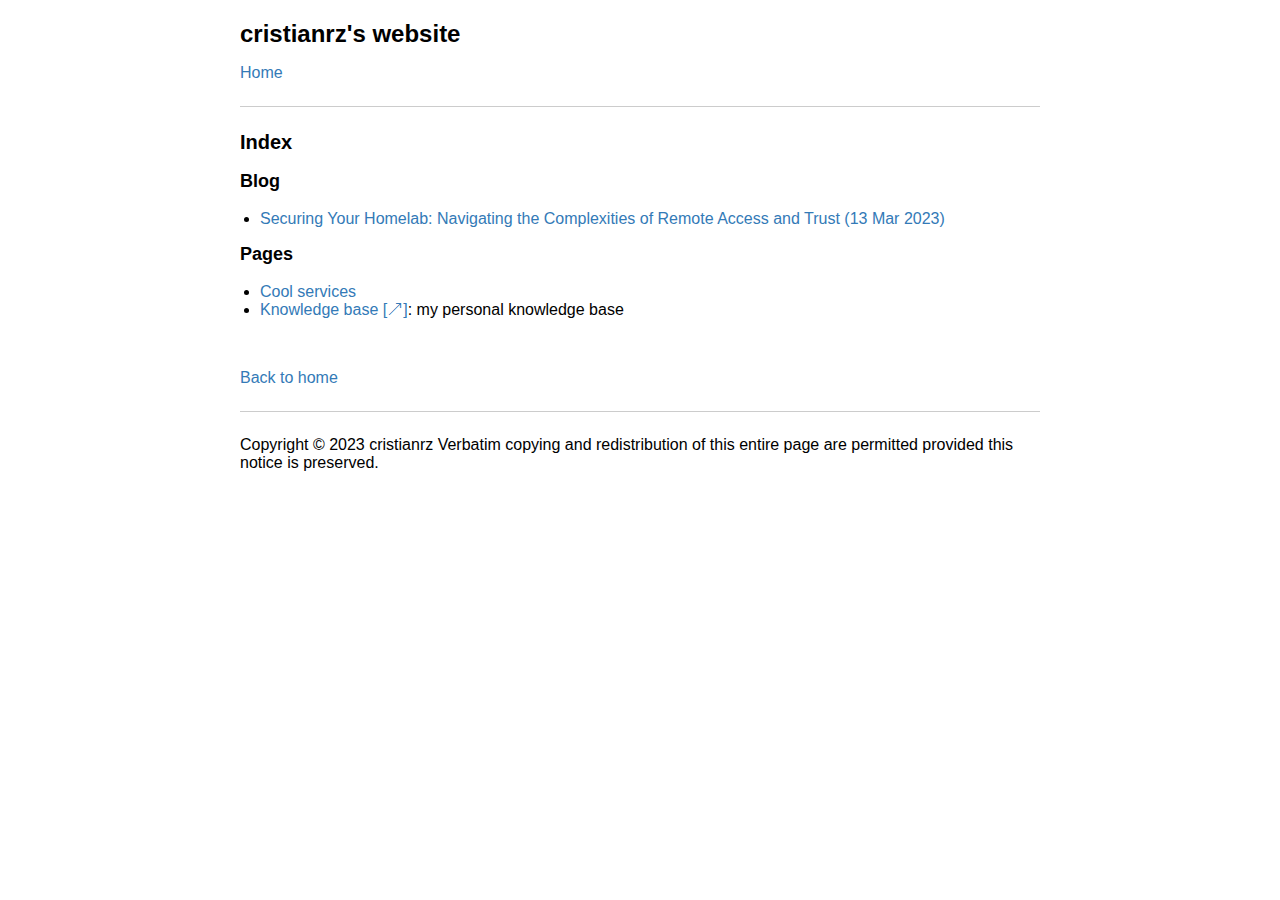
<file: index.html>
<!DOCTYPE html>
<html lang="en">

<head>
  <style>
    body {
      font-family: Arial, sans-serif;
      margin: 0;
      padding: 0;
    }

    .container {
      max-width: 800px;
      margin: 0 auto;
      padding: 20px;
    }

    h1 {
      font-size: 24px;
      margin-top: 0;
    }

    h2 {
      font-size: 20px;
      margin-top: 24px;
    }

    h3 {
      font-size: 18px;
      margin-top: 16px;
    }

    p {
      margin-bottom: 16px;
    }

    ul {
      margin-bottom: 16px;
      padding-left: 20px;
    }

    a {
      color: #337ab7;
      text-decoration: none;
    }

    a:hover {
      text-decoration: underline;
    }

    hr {
      border: none;
      border-top: 1px solid #ccc;
      margin: 24px 0;
    }
  </style>
  <meta charset="UTF-8">
  <title>Index - cristianrz's website</title>
  <!-- <link rel="stylesheet" href="../styles.css">
  <link rel="stylesheet" href="styles.css"> -->
</head>

<body>
  <div class="container">
    <h1>cristianrz's website</h1>
    <p><a href="#">Home</a></p>
    <hr>
    <!-- BEGIN MAIN CONTENT -->
	 <h2>Index</h2>
	 <h3>Blog</h3>
    <ul>
      <li><a href="article/securing-your-homelab.html">Securing Your Homelab: Navigating the Complexities of Remote
          Access
          and Trust (13 Mar 2023)</a></li>
    </ul>
    <h3>Pages</h3>
    <ul>
      <li><a href="page/cool-services.html">Cool services</a></li>
      <li><a target="_blank" href="https://wiki.cristianrz.eu.org">Knowledge base [🡕]</a>: my
        personal knowledge base</li>
    </ul>

    <!-- END MAIN CONTENT -->
    <br>
    <p><a href="#">Back to home</a></p>
    <hr>
    <footer>
        <p>
            Copyright © 2023 cristianrz
            Verbatim copying and redistribution of this entire page are
            permitted provided this notice is preserved.
        </p>
        <br>
    </footer>
  </div>
</body>

</html>
</file>
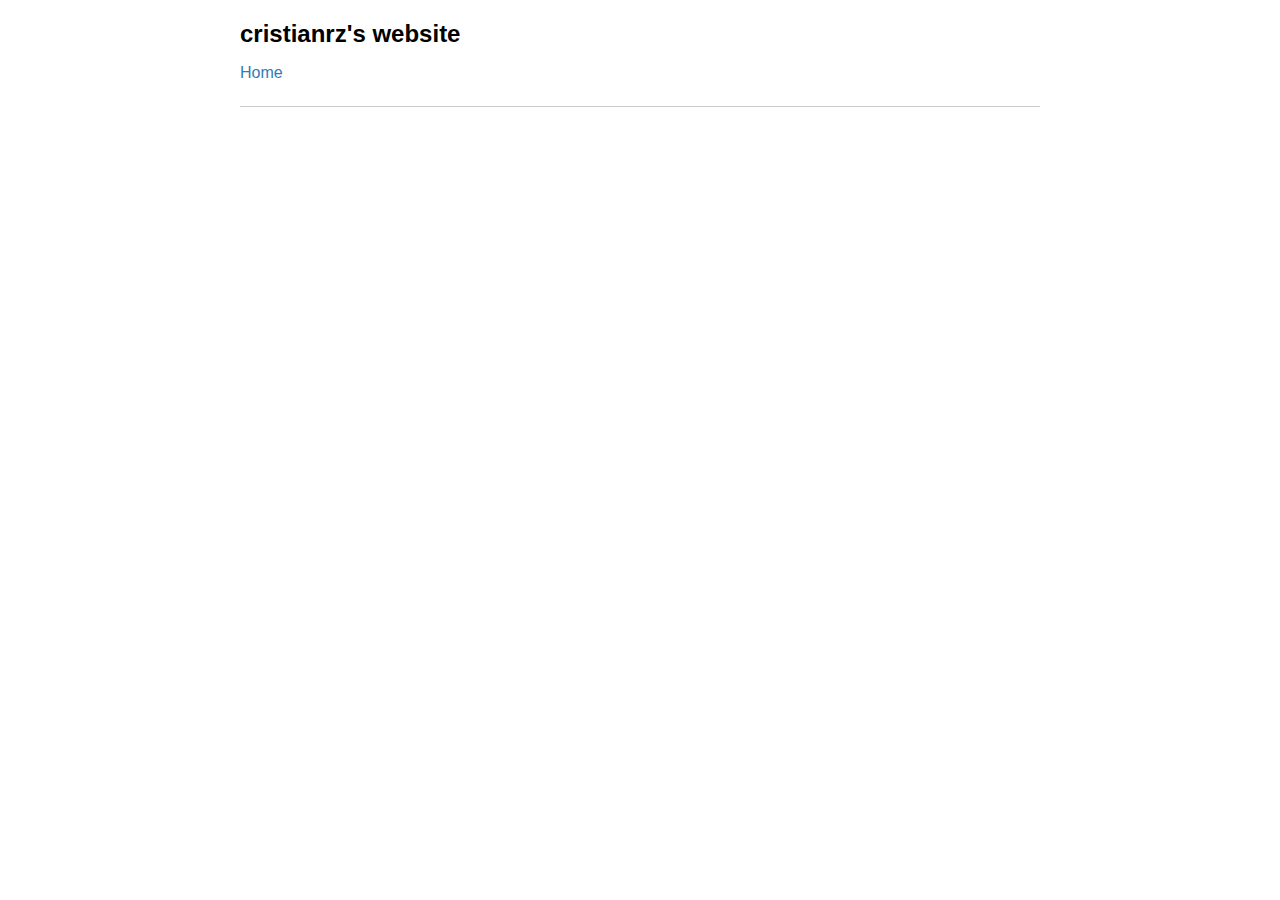
<file: header.html>
<!DOCTYPE html>
<html lang="en">

<head>
  <style>
    body {
      font-family: Arial, sans-serif;
      margin: 0;
      padding: 0;
    }

    .container {
      max-width: 800px;
      margin: 0 auto;
      padding: 20px;
    }

    h1 {
      font-size: 24px;
      margin-top: 0;
    }

    h2 {
      font-size: 20px;
      margin-top: 24px;
    }

    h3 {
      font-size: 18px;
      margin-top: 16px;
    }

    p {
      margin-bottom: 16px;
    }

    ul {
      margin-bottom: 16px;
      padding-left: 20px;
    }

    a {
      color: #337ab7;
      text-decoration: none;
    }

    a:hover {
      text-decoration: underline;
    }

    hr {
      border: none;
      border-top: 1px solid #ccc;
      margin: 24px 0;
    }
  </style>
  <meta charset="UTF-8">
  <title>%a%b%c - cristianrz's website</title>
  <!-- <link rel="stylesheet" href="../styles.css">
  <link rel="stylesheet" href="styles.css"> -->
</head>

<body>
  <div class="container">
    <h1>cristianrz's website</h1>
    <p><a href="../index.html">Home</a></p>
    <hr>
    <!-- BEGIN MAIN CONTENT -->
</file>
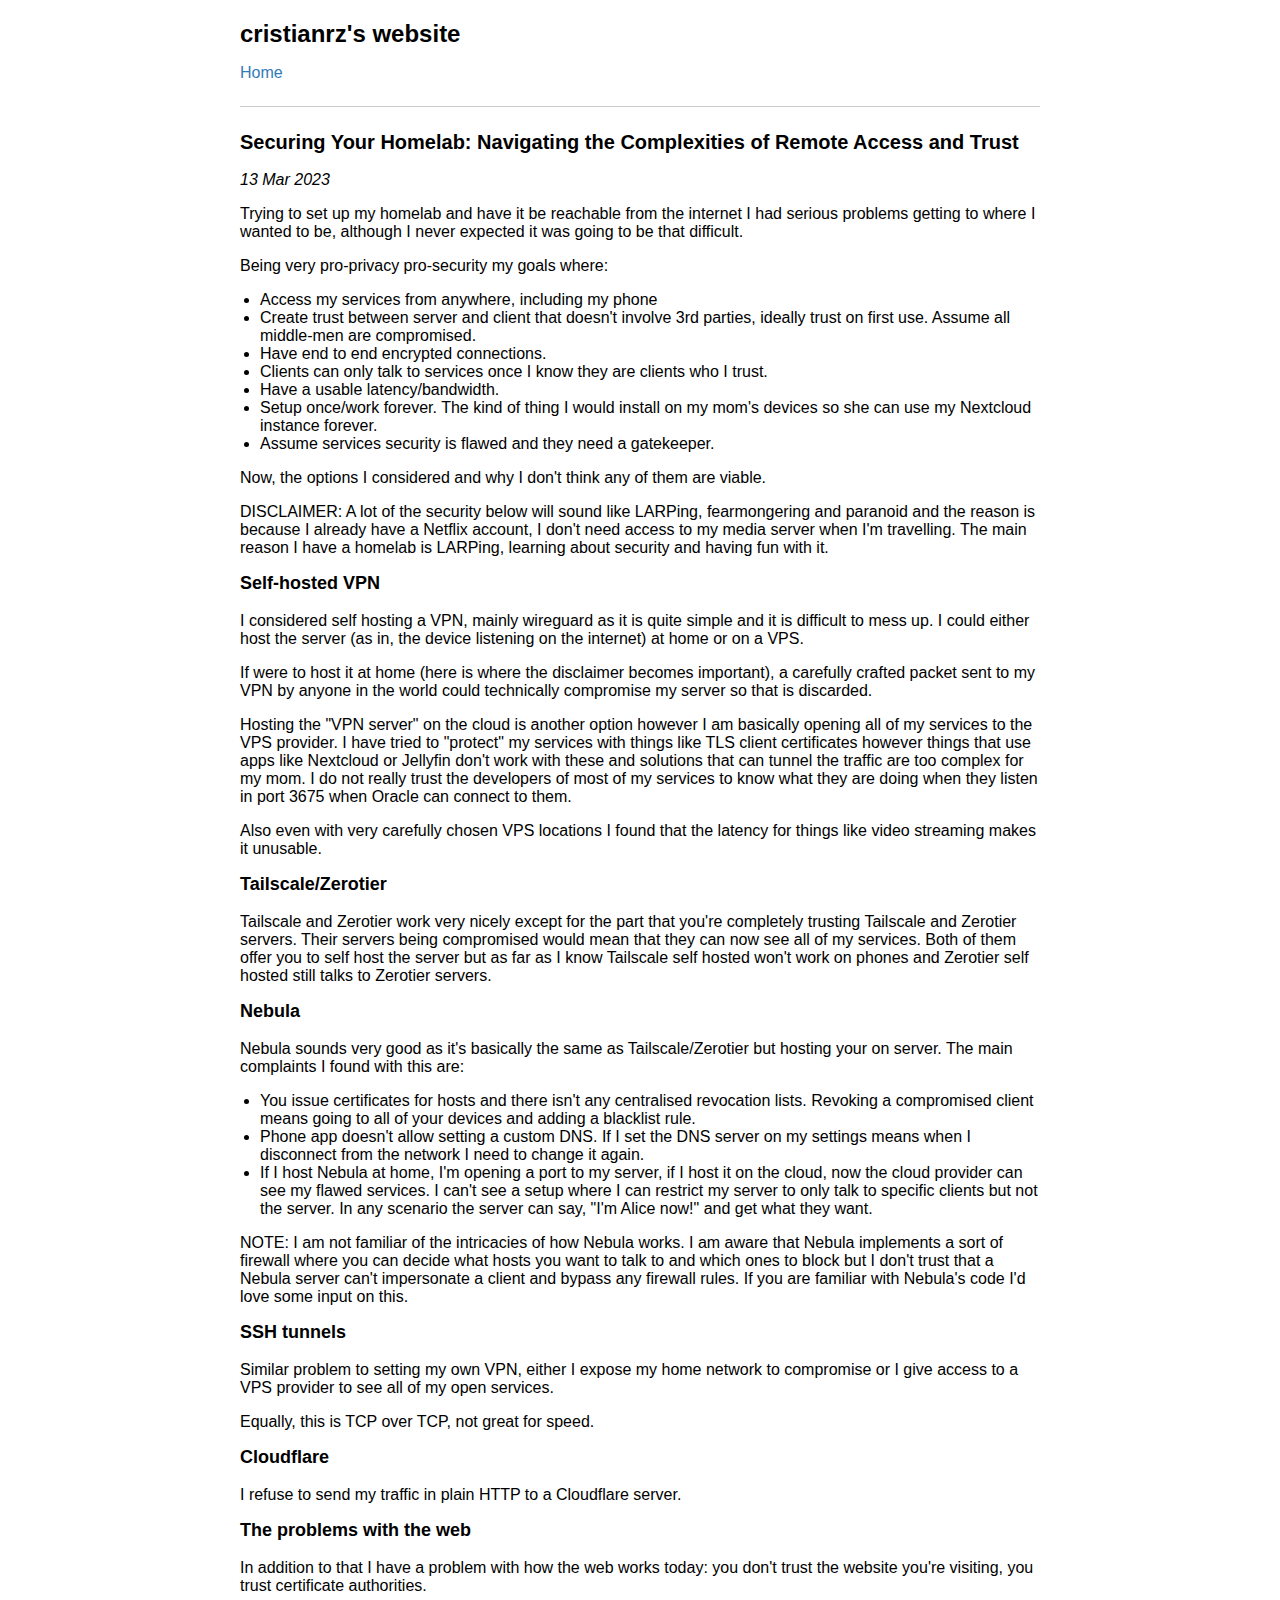
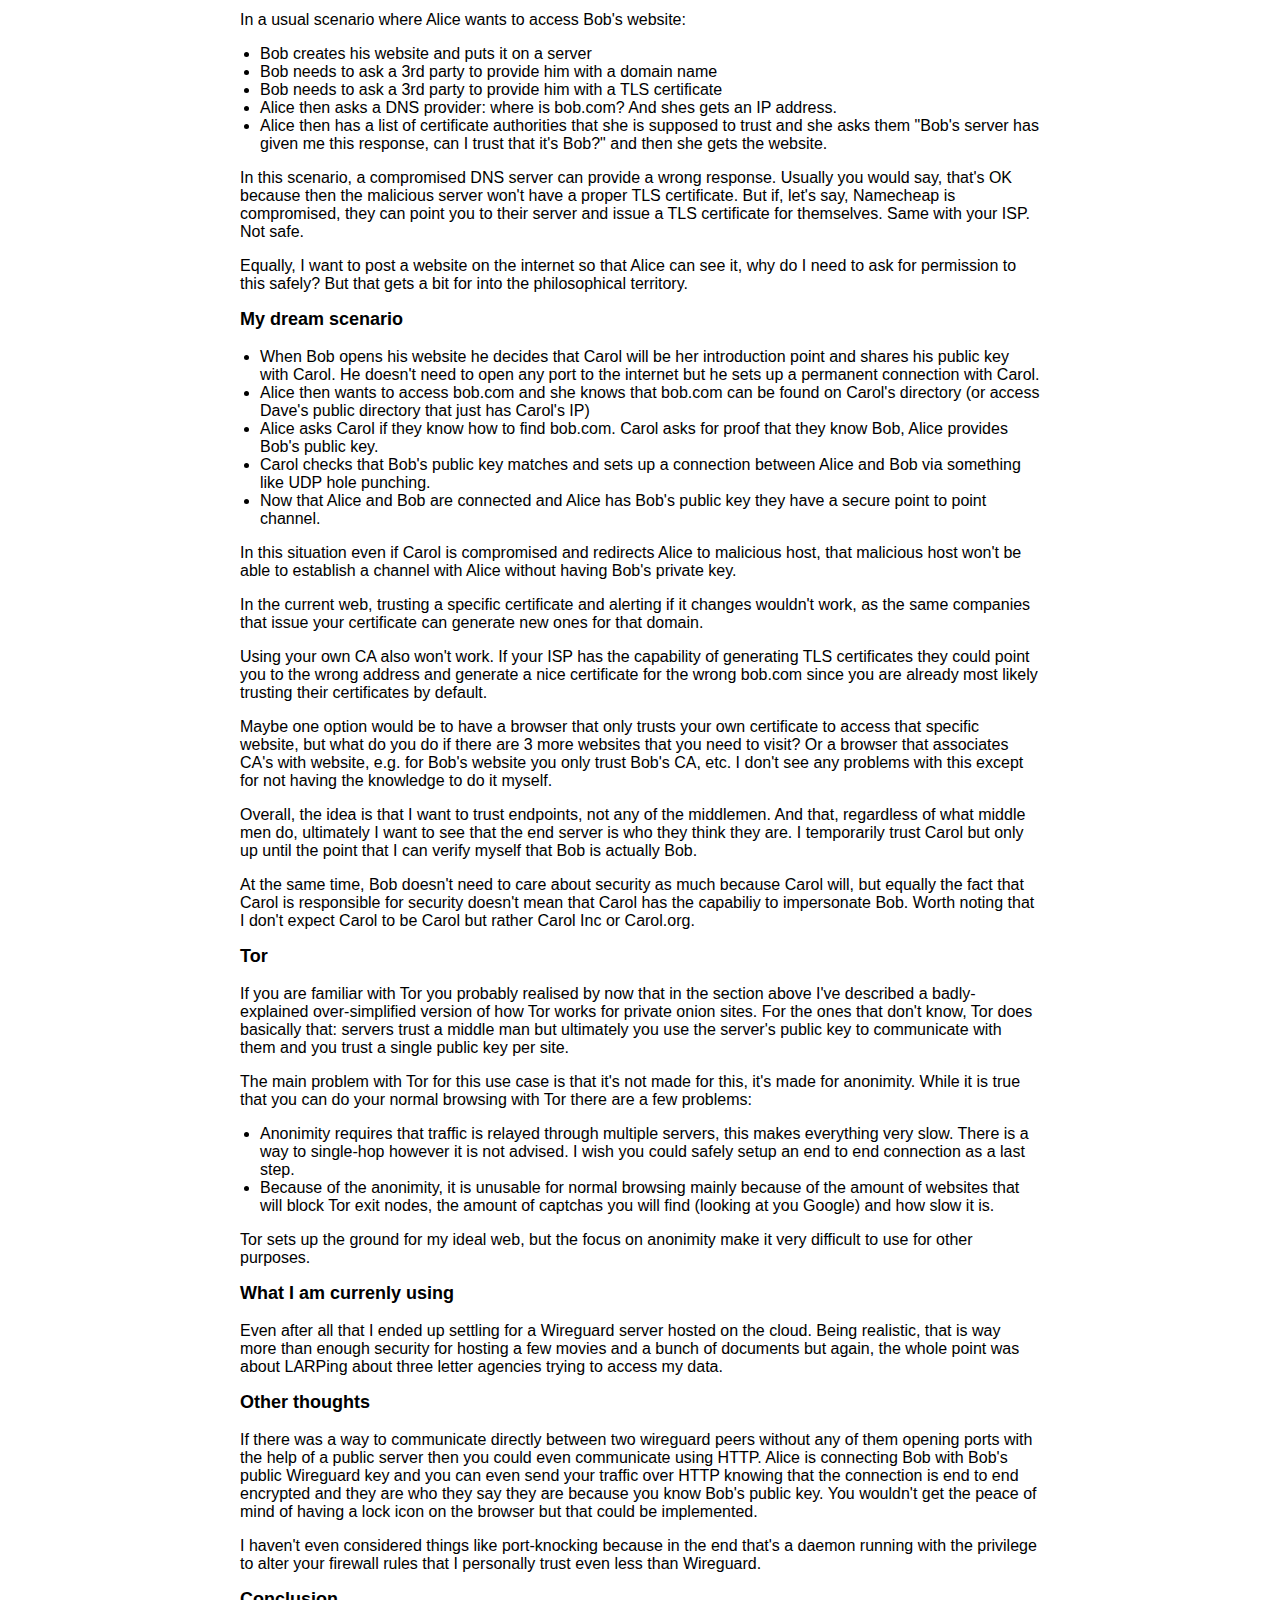
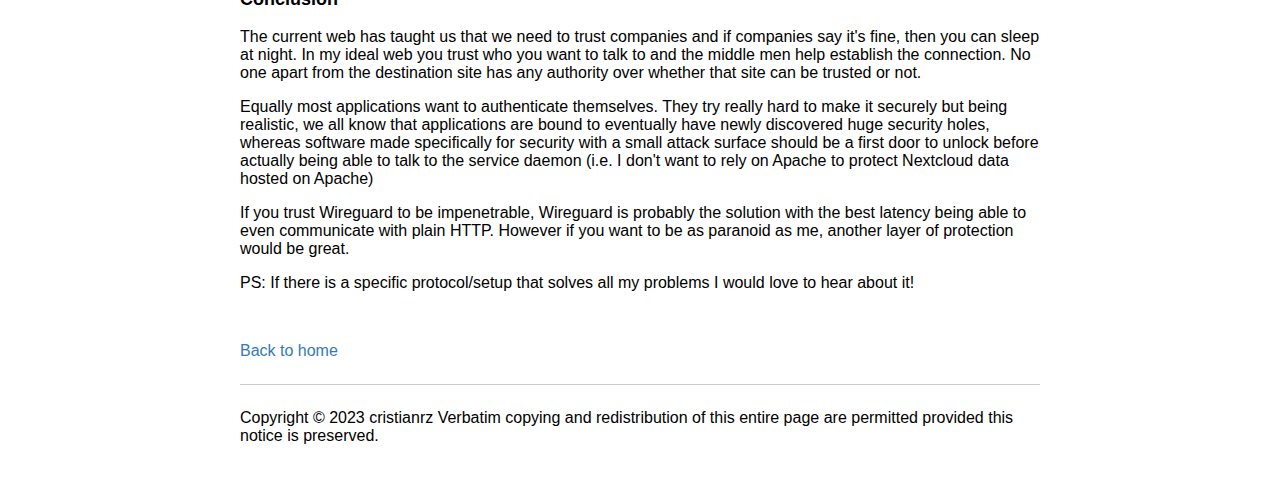
<file: article/securing-your-homelab.html>
<!DOCTYPE html>
<html lang="en">

<head>
  <style>
    body {
      font-family: Arial, sans-serif;
      margin: 0;
      padding: 0;
    }

    .container {
      max-width: 800px;
      margin: 0 auto;
      padding: 20px;
    }

    h1 {
      font-size: 24px;
      margin-top: 0;
    }

    h2 {
      font-size: 20px;
      margin-top: 24px;
    }

    h3 {
      font-size: 18px;
      margin-top: 16px;
    }

    p {
      margin-bottom: 16px;
    }

    ul {
      margin-bottom: 16px;
      padding-left: 20px;
    }

    a {
      color: #337ab7;
      text-decoration: none;
    }

    a:hover {
      text-decoration: underline;
    }

    hr {
      border: none;
      border-top: 1px solid #ccc;
      margin: 24px 0;
    }
  </style>
  <meta charset="UTF-8">
  <title>Securing Your Homelab: Navigating the Complexities of Remote Access and Trust - cristianrz's website</title>
  <!-- <link rel="stylesheet" href="../styles.css">
  <link rel="stylesheet" href="styles.css"> -->
</head>

<body>
  <div class="container">
    <h1>cristianrz's website</h1>
    <p><a href="../index.html">Home</a></p>
    <hr>
    <!-- BEGIN MAIN CONTENT -->
    <h2>Securing Your Homelab: Navigating the Complexities of Remote Access and Trust</h2>
    <p><em>13 Mar 2023</em></p>
	 <p>Trying to set up my homelab and have it be reachable from the internet I had serious problems getting to
            where I
            wanted to be, although I never expected it was going to be that difficult.</p>
        <p>Being very pro-privacy pro-security my goals where:</p>
        <ul>
            <li>Access my services from anywhere, including my phone</li>
            <li>Create trust between server and client that doesn&#39;t involve 3rd parties, ideally trust on first use.
                Assume
                all middle-men are compromised.</li>
            <li>Have end to end encrypted connections.</li>
            <li>Clients can only talk to services once I know they are clients who I trust.</li>
            <li>Have a usable latency/bandwidth.</li>
            <li>Setup once/work forever. The kind of thing I would install on my mom&#39;s devices so she can use my
                Nextcloud
                instance forever.</li>
            <li>Assume services security is flawed and they need a gatekeeper.</li>
        </ul>
        <p>Now, the options I considered and why I don&#39;t think any of them are viable.</p>
        <p>DISCLAIMER: A lot of the security below will sound like LARPing, fearmongering and paranoid and the reason is
            because I already have a Netflix account, I don&#39;t need access to my media server when I&#39;m
            travelling.
            The main
            reason I have a homelab is LARPing, learning about security and having fun with it.</p>
        <h3 id="self-hosted-vpn">Self-hosted VPN</h3>
        <p>I considered self hosting a VPN, mainly wireguard as it is quite simple and it is difficult to mess up. I
            could
            either host the server (as in, the device listening on the internet) at home or on a VPS.</p>
        <p>If were to host it at home (here is where the disclaimer becomes important), a carefully crafted packet sent
            to
            my VPN by anyone in the world could technically compromise my server so that is discarded.</p>
        <p>Hosting the &#34;VPN server&#34; on the cloud is another option however I am basically opening all of my
            services
            to the
            VPS provider. I have tried to &#34;protect&#34; my services with things like TLS client certificates however
            things that
            use apps like Nextcloud or Jellyfin don&#39;t work with these and solutions that can tunnel the traffic are
            too
            complex for my mom. I do not really trust the developers of most of my services to know what they are doing
            when
            they listen in port 3675 when Oracle can connect to them.</p>
        <p>Also even with very carefully chosen VPS locations I found that the latency for things like video streaming
            makes
            it unusable.</p>
        <h3 id="tailscalezerotier">Tailscale/Zerotier</h3>
        <p>Tailscale and Zerotier work very nicely except for the part that you&#39;re completely trusting Tailscale and
            Zerotier servers. Their servers being compromised would mean that they can now see all of my services. Both
            of
            them offer you to self host the server but as far as I know Tailscale self hosted won&#39;t work on phones
            and
            Zerotier self hosted still talks to Zerotier servers.</p>
        <h3 id="nebula">Nebula</h3>
        <p>Nebula sounds very good as it&#39;s basically the same as Tailscale/Zerotier but hosting your on server. The
            main
            complaints I found with this are:</p>
        <ul>
            <li>You issue certificates for hosts and there isn&#39;t any centralised revocation lists. Revoking a
                compromised
                client means going to all of your devices and adding a blacklist rule.</li>
            <li>Phone app doesn&#39;t allow setting a custom DNS. If I set the DNS server on my settings means when I
                disconnect
                from the network I need to change it again.</li>
            <li>If I host Nebula at home, I&#39;m opening a port to my server, if I host it on the cloud, now the cloud
                provider
                can see my flawed services. I can&#39;t see a setup where I can restrict my server to only talk to
                specific
                clients but not the server. In any scenario the server can say, &#34;I&#39;m Alice now!&#34; and get
                what
                they want.
            </li>
        </ul>
        <p>NOTE: I am not familiar of the intricacies of how Nebula works. I am aware that Nebula implements a sort of
            firewall where you can decide what hosts you want to talk to and which ones to block but I don&#39;t trust
            that
            a
            Nebula server can&#39;t impersonate a client and bypass any firewall rules. If you are familiar with
            Nebula&#39;s code
            I&#39;d love some input on this.</p>
        <h3 id="ssh-tunnels">SSH tunnels</h3>
        <p>Similar problem to setting my own VPN, either I expose my home network to compromise or I give access to a
            VPS
            provider to see all of my open services.</p>
        <p>Equally, this is TCP over TCP, not great for speed.</p>
        <h3 id="cloudflare">Cloudflare</h3>
        <p>I refuse to send my traffic in plain HTTP to a Cloudflare server.</p>
        <h3 id="the-problems-with-the-web">The problems with the web</h3>
        <p>In addition to that I have a problem with how the web works today: you don&#39;t trust the website you&#39;re
            visiting,
            you trust certificate authorities.</p>
        <p>In a usual scenario where Alice wants to access Bob&#39;s website:</p>
        <ul>
            <li>Bob creates his website and puts it on a server</li>
            <li>Bob needs to ask a 3rd party to provide him with a domain name</li>
            <li>Bob needs to ask a 3rd party to provide him with a TLS certificate</li>
            <li>Alice then asks a DNS provider: where is bob.com? And shes gets an IP address.</li>
            <li>Alice then has a list of certificate authorities that she is supposed to trust and she asks them
                &#34;Bob&#39;s
                server has given me this response, can I trust that it&#39;s Bob?&#34; and then she gets the website.
            </li>
        </ul>
        <p>In this scenario, a compromised DNS server can provide a wrong response. Usually you would say, that&#39;s OK
            because
            then the malicious server won&#39;t have a proper TLS certificate. But if, let&#39;s say, Namecheap is
            compromised, they
            can point you to their server and issue a TLS certificate for themselves. Same with your ISP. Not safe.</p>
        <p>Equally, I want to post a website on the internet so that Alice can see it, why do I need to ask for
            permission
            to this safely? But that gets a bit for into the philosophical territory.</p>
        <h3 id="my-dream-scenario">My dream scenario</h3>
        <ul>
            <li>When Bob opens his website he decides that Carol will be her introduction point and shares his public
                key
                with Carol. He doesn&#39;t need to open any port to the internet but he sets up a permanent connection
                with
                Carol.</li>
            <li>Alice then wants to access bob.com and she knows that bob.com can be found on Carol&#39;s directory (or
                access
                Dave&#39;s public directory that just has Carol&#39;s IP)</li>
            <li>Alice asks Carol if they know how to find bob.com. Carol asks for proof that they know Bob, Alice
                provides
                Bob&#39;s public key.</li>
            <li>Carol checks that Bob&#39;s public key matches and sets up a connection between Alice and Bob via
                something
                like
                UDP hole punching.</li>
            <li>Now that Alice and Bob are connected and Alice has Bob&#39;s public key they have a secure point to
                point
                channel.</li>
        </ul>
        <p>In this situation even if Carol is compromised and redirects Alice to malicious host, that malicious host
            won&#39;t
            be able to establish a channel with Alice without having Bob&#39;s private key.</p>
        <p>In the current web, trusting a specific certificate and alerting if it changes wouldn&#39;t work, as the same
            companies that issue your certificate can generate new ones for that domain.</p>
        <p>Using your own CA also won&#39;t work. If your ISP has the capability of generating TLS certificates they
            could
            point
            you to the wrong address and generate a nice certificate for the wrong bob.com since you are already most
            likely
            trusting their certificates by default.</p>
        <p>Maybe one option would be to have a browser that only trusts your own certificate to access that specific
            website, but what do you do if there are 3 more websites that you need to visit? Or a browser that
            associates
            CA&#39;s with website, e.g. for Bob&#39;s website you only trust Bob&#39;s CA, etc. I don&#39;t see any
            problems
            with this
            except for not having the knowledge to do it myself.</p>
        <p>Overall, the idea is that I want to trust endpoints, not any of the middlemen. And that, regardless of what
            middle men do, ultimately I want to see that the end server is who they think they are. I temporarily trust
            Carol but only up until the point that I can verify myself that Bob is actually Bob.</p>
        <p>At the same time, Bob doesn&#39;t need to care about security as much because Carol will, but equally the
            fact
            that
            Carol is responsible for security doesn&#39;t mean that Carol has the capabiliy to impersonate Bob. Worth
            noting
            that I don&#39;t expect Carol to be Carol but rather Carol Inc or Carol.org.</p>
        <h3 id="tor">Tor</h3>
        <p>If you are familiar with Tor you probably realised by now that in the section above I&#39;ve described a
            badly-explained over-simplified version of how Tor works for private onion sites. For the ones that
            don&#39;t
            know,
            Tor does basically that: servers trust a middle man but ultimately you use the server&#39;s public key to
            communicate with them and you trust a single public key per site.</p>
        <p>The main problem with Tor for this use case is that it&#39;s not made for this, it&#39;s made for anonimity.
            While it is
            true that you can do your normal browsing with Tor there are a few problems:</p>
        <ul>
            <li>Anonimity requires that traffic is relayed through multiple servers, this makes everything very slow.
                There
                is a way to single-hop however it is not advised. I wish you could safely setup an end to end connection
                as
                a last step.</li>
            <li>Because of the anonimity, it is unusable for normal browsing mainly because of the amount of websites
                that
                will block Tor exit nodes, the amount of captchas you will find (looking at you Google) and how slow it
                is.
            </li>
        </ul>
        <p>Tor sets up the ground for my ideal web, but the focus on anonimity make it very difficult to use for other
            purposes.</p>
        <h3 id="what-i-am-currenly-using">What I am currenly using</h3>
        <p>Even after all that I ended up settling for a Wireguard server hosted on the cloud. Being realistic, that is
            way
            more than enough security for hosting a few movies and a bunch of documents but again, the whole point was
            about
            LARPing about three letter agencies trying to access my data.</p>
        <h3 id="other-thoughts">Other thoughts</h3>
        <p>If there was a way to communicate directly between two wireguard peers without any of them opening ports with
            the
            help of a public server then you could even communicate using HTTP. Alice is connecting Bob with Bob&#39;s
            public
            Wireguard key and you can even send your traffic over HTTP knowing that the connection is end to end
            encrypted
            and they are who they say they are because you know Bob&#39;s public key. You wouldn&#39;t get the peace of
            mind
            of
            having a lock icon on the browser but that could be implemented.</p>
        <p>I haven&#39;t even considered things like port-knocking because in the end that&#39;s a daemon running with
            the
            privilege
            to alter your firewall rules that I personally trust even less than Wireguard.</p>
        <h3 id="conclusion">Conclusion</h3>
        <p>The current web has taught us that we need to trust companies and if companies say it&#39;s fine, then you
            can
            sleep
            at night. In my ideal web you trust who you want to talk to and the middle men help establish the
            connection. No
            one apart from the destination site has any authority over whether that site can be trusted or not.</p>
        <p>Equally most applications want to authenticate themselves. They try really hard to make it securely but being
            realistic, we all know that applications are bound to eventually have newly discovered huge security holes,
            whereas software made specifically for security with a small attack surface should be a first door to unlock
            before actually being able to talk to the service daemon (i.e. I don&#39;t want to rely on Apache to protect
            Nextcloud data hosted on Apache)</p>
        <p>If you trust Wireguard to be impenetrable, Wireguard is probably the solution with the best latency being
            able to
            even communicate with plain HTTP. However if you want to be as paranoid as me, another layer of protection
            would
            be great.</p>
        <p>PS: If there is a specific protocol/setup that solves all my problems I would love to hear about it!</p>

    <!-- END MAIN CONTENT -->
    <br>
    <p><a href="../index.html">Back to home</a></p>
    <hr>
    <footer>
        <p>
            Copyright © 2023 cristianrz
            Verbatim copying and redistribution of this entire page are
            permitted provided this notice is preserved.
        </p>
        <br>
    </footer>
  </div>
</body>

</html>
</file>
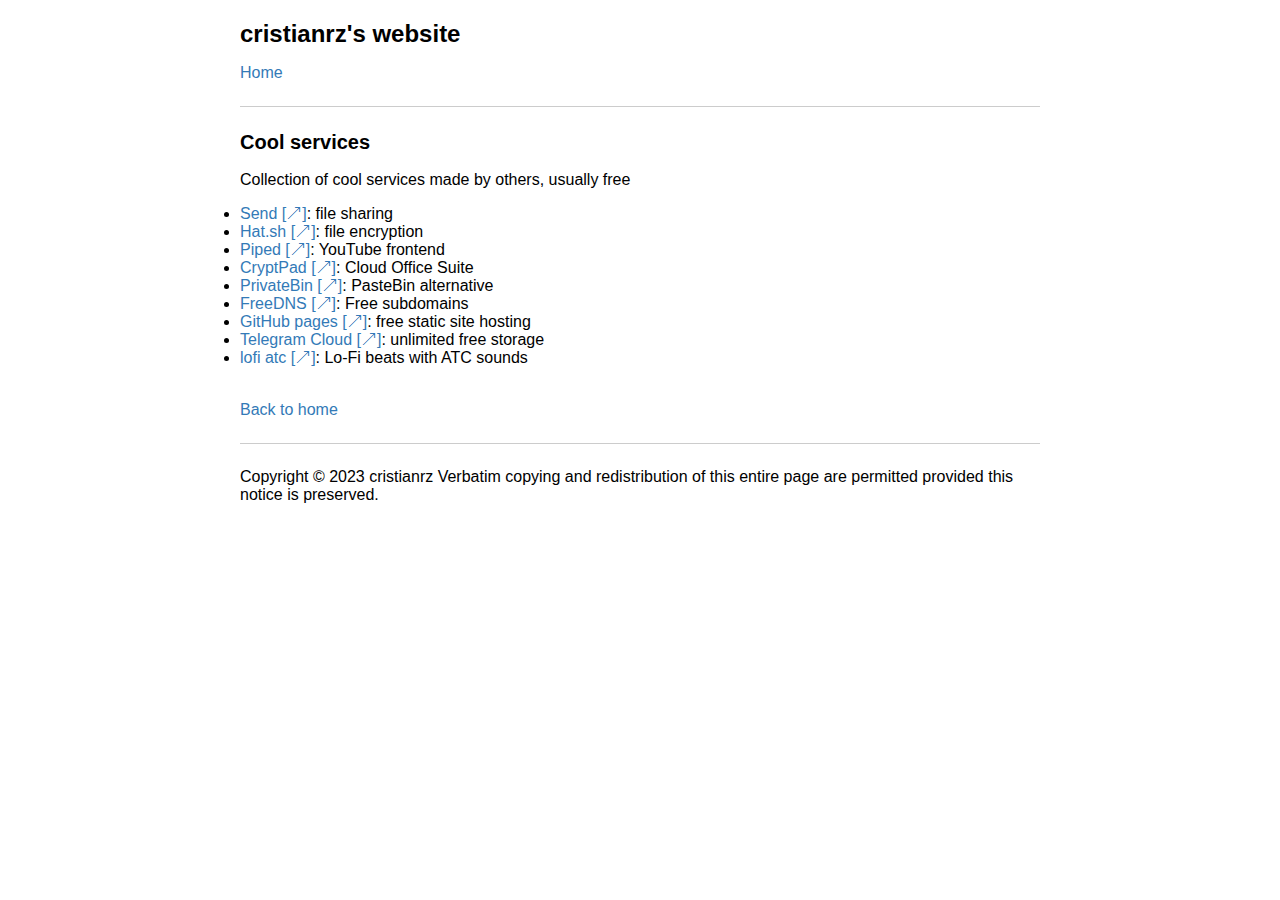
<file: page/cool-services.html>
<!DOCTYPE html>
<html lang="en">

<head>
  <style>
    body {
      font-family: Arial, sans-serif;
      margin: 0;
      padding: 0;
    }

    .container {
      max-width: 800px;
      margin: 0 auto;
      padding: 20px;
    }

    h1 {
      font-size: 24px;
      margin-top: 0;
    }

    h2 {
      font-size: 20px;
      margin-top: 24px;
    }

    h3 {
      font-size: 18px;
      margin-top: 16px;
    }

    p {
      margin-bottom: 16px;
    }

    ul {
      margin-bottom: 16px;
      padding-left: 20px;
    }

    a {
      color: #337ab7;
      text-decoration: none;
    }

    a:hover {
      text-decoration: underline;
    }

    hr {
      border: none;
      border-top: 1px solid #ccc;
      margin: 24px 0;
    }
  </style>
  <meta charset="UTF-8">
  <title>Cool services - cristianrz's website</title>
  <!-- <link rel="stylesheet" href="../styles.css">
  <link rel="stylesheet" href="styles.css"> -->
</head>

<body>
  <div class="container">
    <h1>cristianrz's website</h1>
    <p><a href="../index.html">Home</a></p>
    <hr>
    <!-- BEGIN MAIN CONTENT -->
	 <h2>Cool services</h2>
    <p>Collection of cool services made by others, usually free</p>
    <li><a target="_blank" href="https://send.vis.ee/">Send [🡕]</a>: file sharing</li>
    <li><a target="_blank" href="https://hat.sh/">Hat.sh [🡕]</a>: file encryption</li>
    <li><a target="_blank" href="https://piped.video/">Piped [🡕]</a>: YouTube frontend</li>
    <li><a target="_blank" href="https://cryptpad.fr/">CryptPad [🡕]</a>: Cloud Office Suite</li>
    <li><a target="_blank" href="https://0.0g.gg/">PrivateBin [🡕]</a>: PasteBin alternative</li>
    <li><a target="_blank" href="https://freedns.afraid.org/">FreeDNS [🡕]</a>: Free subdomains</li>
    <li><a target="_blank" href="https://pages.github.com/">GitHub pages [🡕]</a>: free static site hosting</li>
    <li><a target="_blank" href="https://telegram.org/">Telegram Cloud [🡕]</a>: unlimited free storage</li>
    <li><a target="_blank" href="https://www.lofiatc.com/">lofi atc [🡕]</a>: Lo-Fi beats with ATC sounds</li>

    <!-- END MAIN CONTENT -->
    <br>
    <p><a href="../index.html">Back to home</a></p>
    <hr>
    <footer>
        <p>
            Copyright © 2023 cristianrz
            Verbatim copying and redistribution of this entire page are
            permitted provided this notice is preserved.
        </p>
        <br>
    </footer>
  </div>
</body>

</html>
</file>
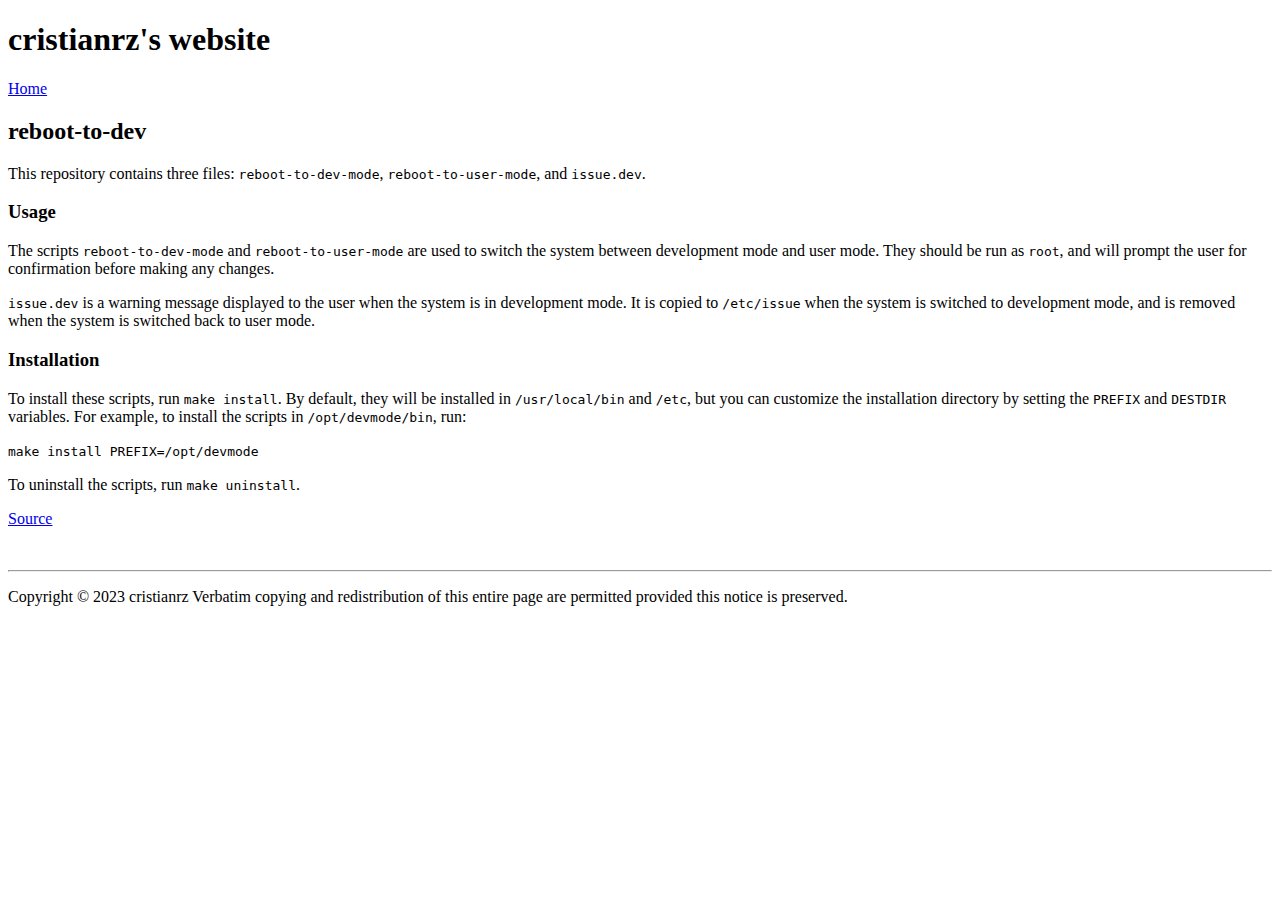
<file: source/reboot-to-dev.html>
<!DOCTYPE html>
<html>

<head>
  <meta http-equiv="Content-Type" content="text/html; charset=utf-8" />
  <title>Reboot-to-dev - cristianrz's website</title>
</head>

<body>
  <h1>cristianrz's website</h1>
  <centre><a href="../index.html">Home</a></centre>
  <h2>reboot-to-dev</h2>
  <p>This repository contains three files: <code>reboot-to-dev-mode</code>, <code>reboot-to-user-mode</code>, and
    <code>issue.dev</code>.
  </p>
  <h3 id="usage">Usage</h3>
  <p>The scripts <code>reboot-to-dev-mode</code> and <code>reboot-to-user-mode</code> are used to switch the system
    between development mode and user mode. They should be run as <code>root</code>, and will prompt the user for
    confirmation before making any changes.</p>
  <p><code>issue.dev</code> is a warning message displayed to the user when the system is in development mode. It is
    copied to <code>/etc/issue</code> when the system is switched to development mode, and is removed when the system is
    switched back to user mode.</p>
  <h3 id="installation">Installation</h3>
  <p>To install these scripts, run <code>make install</code>. By default, they will be installed in
    <code>/usr/local/bin</code> and <code>/etc</code>, but you can customize the installation directory by setting the
    <code>PREFIX</code> and <code>DESTDIR</code> variables. For example, to install the scripts in
    <code>/opt/devmode/bin</code>, run:
  </p>
  <code>make install PREFIX=/opt/devmode</code>
  <p>To uninstall the scripts, run <code>make uninstall</code>.</p>

  <p><a href="../downloads/devmode-230313.tgz">Source</a></p>
  <br>
  <hr>

  <footer>
    <p>
      Copyright © 2023 cristianrz
      Verbatim copying and redistribution of this entire page are
      permitted provided this notice is preserved.
    </p>
  </footer>
</body>

</html>
</file>
<file: styles.css>
@media (prefers-color-scheme: dark){
	body {color:#fff;background:#000}
	a:link {color:#cdf}
	a:hover, a:visited:hover {color:#def}
	a:visited {color:#dcf}
}
body{
	margin:1em auto;
	max-width:40em;
	padding:0 .62em;
	font:1.2em/1.62 sans-serif
}
h1,h2,h3 {
	line-height:1.2
}
@media print{
	body{
		max-width:none
	}
}
</file>
